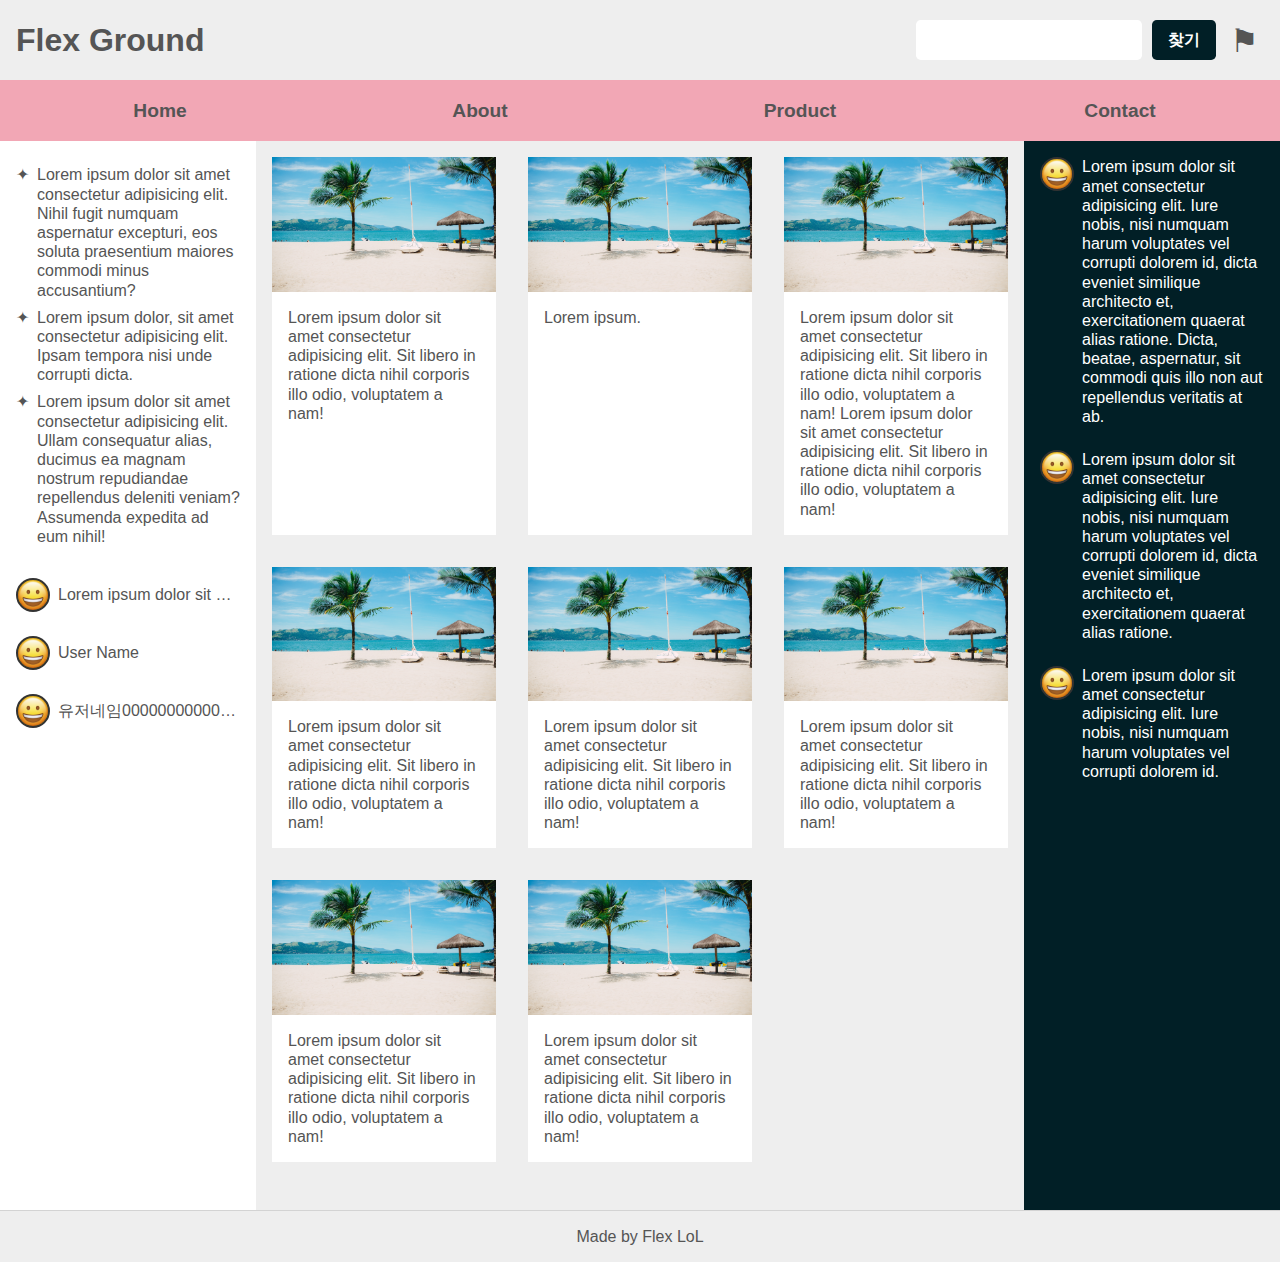
<file: Flex/flex_website.html>
<!DOCTYPE html>
<html lang="ko">
<head>
	<meta charset="UTF-8">
	<meta name="viewport" content="width=device-width, initial-scale=1.0">
	<meta http-equiv="X-UA-Compatible" content="ie=edge">
	<title>Flex Website</title>
	<link rel="stylesheet" href="default.css">
	<link rel="stylesheet" href="style.css">
</head>
<body>
	<div class="page">
		<!-- header -->
		<header class="header">
			<h1 class="website-title">Flex Ground</h1>
			<div class="search_box">
        <input type="search">
        <button type="button" class="btn_search">찾기</button>
      </div>
		</header>

		<!-- menu -->
		<ul class="menu">
			<li class="menu-item">
				<a href="#" class="menu-link">Home</a>
			</li>
			<li class="menu-item">
				<a href="#" class="menu-link">About</a>
			</li>
			<li class="menu-item">
				<a href="#" class="menu-link">Product</a>
			</li>
			<li class="menu-item">
				<a href="#" class="menu-link">Contact</a>
			</li>
		</ul>

		<!-- primary -->
		<section class="primary">
			<ul class="card-list">
				<li class="card-item">
					<figure class="card-image"></figure>
					<div class="card-desc">
						Lorem ipsum dolor sit amet consectetur adipisicing elit. Sit libero in ratione dicta nihil corporis illo odio, voluptatem a nam!
					</div>
				</li>
				<li class="card-item">
					<figure class="card-image"></figure>
					<div class="card-desc">
						Lorem ipsum.
					</div>
				</li>
				<li class="card-item">
					<figure class="card-image"></figure>
					<div class="card-desc">
						Lorem ipsum dolor sit amet consectetur adipisicing elit. Sit libero in ratione dicta nihil corporis illo odio, voluptatem a nam! Lorem ipsum dolor sit amet consectetur adipisicing elit. Sit libero in ratione dicta nihil corporis illo odio, voluptatem a nam!
					</div>
				</li>
				<li class="card-item">
					<figure class="card-image"></figure>
					<div class="card-desc">
						Lorem ipsum dolor sit amet consectetur adipisicing elit. Sit libero in ratione dicta nihil corporis illo odio, voluptatem a nam!
					</div>
				</li>
				<li class="card-item">
					<figure class="card-image"></figure>
					<div class="card-desc">
						Lorem ipsum dolor sit amet consectetur adipisicing elit. Sit libero in ratione dicta nihil corporis illo odio, voluptatem a nam!
					</div>
				</li>
				<li class="card-item">
					<figure class="card-image"></figure>
					<div class="card-desc">
						Lorem ipsum dolor sit amet consectetur adipisicing elit. Sit libero in ratione dicta nihil corporis illo odio, voluptatem a nam!
					</div>
				</li>
				<li class="card-item">
					<figure class="card-image"></figure>
					<div class="card-desc">
						Lorem ipsum dolor sit amet consectetur adipisicing elit. Sit libero in ratione dicta nihil corporis illo odio, voluptatem a nam!
					</div>
				</li>
				<li class="card-item">
					<figure class="card-image"></figure>
					<div class="card-desc">
						Lorem ipsum dolor sit amet consectetur adipisicing elit. Sit libero in ratione dicta nihil corporis illo odio, voluptatem a nam!
					</div>
				</li>
			</ul>
		</section>

		<!-- secondary-a -->
		<aside class="secondary secondary-a">
			<ul class="info-list">
				<li class="info-list-item">
					Lorem ipsum dolor sit amet consectetur adipisicing elit. Nihil fugit numquam aspernatur excepturi, eos soluta praesentium maiores commodi minus accusantium?
				</li>
				<li class="info-list-item">
					Lorem ipsum dolor, sit amet consectetur adipisicing elit. Ipsam tempora nisi unde corrupti dicta.
				</li>
				<li class="info-list-item">
					Lorem ipsum dolor sit amet consectetur adipisicing elit. Ullam consequatur alias, ducimus ea magnam nostrum repudiandae repellendus deleniti veniam? Assumenda expedita ad eum nihil!
				</li>
			</ul>

			<ul class="user-list friend-list">
				<li class="user-item friend-item">
					<figure class="user-photo"></figure>
					<span class="user-name">Lorem ipsum dolor sit amet consectetur adipisicing elit. Quaerat, voluptas.</span>
				</li>
				<li class="user-item friend-item">
					<figure class="user-photo"></figure>
					<span class="user-name">User Name</span>
				</li>
				<li class="user-item friend-item">
					<figure class="user-photo"></figure>
					<span class="user-name">유저네임00000000000000000</span>
				</li>
			</ul>
		</aside>

		<!-- secondary-b -->
		<aside class="secondary secondary-b">
			<ul class="user-list message-list">
				<li class="user-item message-item">
					<figure class="user-photo"></figure>
					<p class="message-content">
						Lorem ipsum dolor sit amet consectetur adipisicing elit. Iure nobis, nisi numquam harum voluptates vel corrupti dolorem id, dicta eveniet similique architecto et, exercitationem quaerat alias ratione. Dicta, beatae, aspernatur, sit commodi quis illo non aut repellendus veritatis at ab.
					</p>
				</li>
				<li class="user-item message-item">
					<figure class="user-photo"></figure>
					<p class="message-content">
						Lorem ipsum dolor sit amet consectetur adipisicing elit. Iure nobis, nisi numquam harum voluptates vel corrupti dolorem id, dicta eveniet similique architecto et, exercitationem quaerat alias ratione.
					</p>
				</li>
				<li class="user-item message-item">
					<figure class="user-photo"></figure>
					<p class="message-content">
						Lorem ipsum dolor sit amet consectetur adipisicing elit. Iure nobis, nisi numquam harum voluptates vel corrupti dolorem id.
					</p>
				</li>
			</ul>
		</aside>

		<!-- footer -->
		<footer class="footer">
			Made by Flex LoL
		</footer>
	</div>

	<input type="checkbox" id="modal-switch">
	<label for="modal-switch">
		<span>modal 열고 닫기</span>
	</label>
	
	<div class="modal">
		<div class="dialog">
			Lorem ipsum dolor sit amet consectetur adipisicing elit. Atque exercitationem odio, modi laboriosam a perspiciatis est delectus quisquam obcaecati vel eos natus ipsam quasi reprehenderit nihil eligendi quam aliquid! Totam vitae quis, obcaecati quos, ut aut eveniet architecto sed harum ea deleniti itaque saepe unde nulla?
		</div>
	</div>

</body>
</html>
</file>
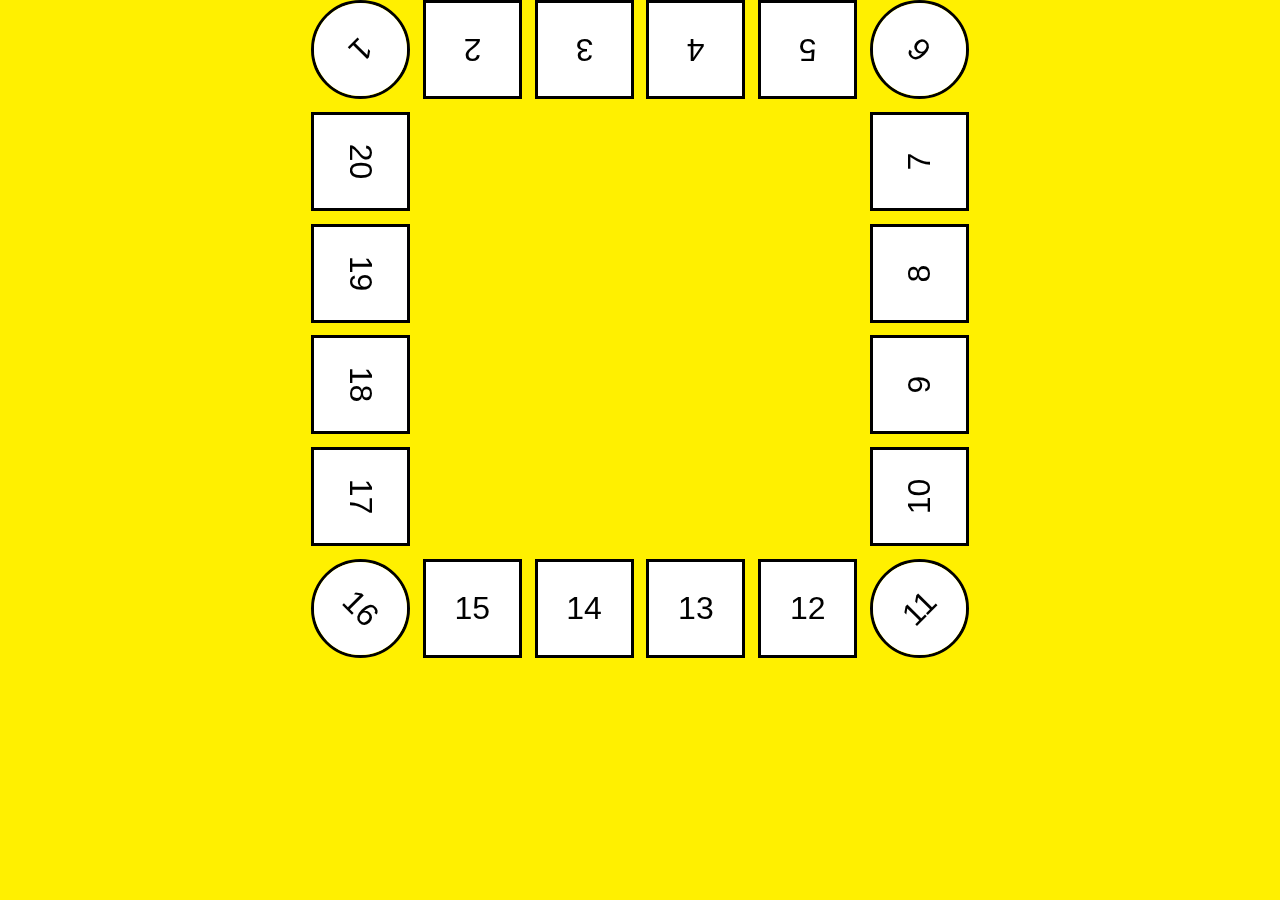
<file: Grid/grid_boardgame.html>
<!DOCTYPE html>
<html>
<head>
	<meta charset="UTF-8">
	<meta name="viewport" content="width=device-width, initial-scale=1.0">
	<meta http-equiv="X-UA-Compatible" content="ie=edge">
	<title>Board Game</title>
	<link rel="stylesheet" href="css/default.css">
	<style>
		@keyframes starting {
			from {
				transform: rotateX(0deg) rotateZ(0deg);
			}
			to {
				transform: rotateX(60deg) rotateZ(240deg);
			}
		}
		@keyframes dongdong {
			from {
				transform: translateZ(30px) rotateX(-90deg) scaleY(0.7);
			}
			to {
				transform: translateZ(60px) rotateX(-90deg);
			}
		}
		body {
			display: flex;
			align-items: center;
			justify-content: center;
			perspective: 1000px;
			color: black;
			background: #fff000;
		}
		.game {
			display: grid;
			grid-template-rows: repeat(6, 11vmin);
			grid-template-columns: repeat(6, 11vmin);
			gap: 1vw;
			transform: rotateX(0deg) rotateZ(0deg);
			transform-style: preserve-3d;
			animation: starting 2s 0.5s forwards;
		}
		.tile {
			position: relative;
			border: 3px solid black;
			font-size: 2rem;
			transform-style: preserve-3d;
		}
		.tile label {
			display: flex;
			align-items: center;
			justify-content: center;
			width: 100%;
			height: 100%;
			background: #fff;
			transform-style: preserve-3d;
			cursor: pointer;
		}
		.tile label:hover {
			color: white;
			background: dodgerblue;
		}
		.tile input {
			position: absolute;
			opacity: 0;
		}
		.tile input:checked + label {
			color: white;
			background: crimson;
		}
		.tile input:checked + label:before {
			content: '';
			position: absolute;
			display: block;
			width: 100px;
			height: 100px;
			background: url(images/ilbuni.png) no-repeat center;
			background-size: contain;
			border-radius: 50%;
			animation: dongdong 0.22s infinite alternate;
		}
		.tile:nth-child(1) { grid-row: 1; grid-column: 1; transform: rotate(135deg); border-radius: 50%; }
		.tile:nth-child(2) { grid-row: 1; transform: rotate(180deg); }
		.tile:nth-child(3) { grid-row: 1; transform: rotate(180deg); }
		.tile:nth-child(4) { grid-row: 1; transform: rotate(180deg); }
		.tile:nth-child(5) { grid-row: 1; transform: rotate(180deg); }
		.tile:nth-child(6) { grid-row: 1; transform: rotate(225deg); border-radius: 50%; }
		.tile:nth-child(7) { grid-row: 2; grid-column: 6; transform: rotate(270deg); }
		.tile:nth-child(8) { grid-row: 3; grid-column: 6; transform: rotate(270deg); }
		.tile:nth-child(9) { grid-row: 4; grid-column: 6; transform: rotate(270deg); }
		.tile:nth-child(10) { grid-row: 5; grid-column: 6; transform: rotate(270deg); }
		.tile:nth-child(11) { grid-row: 6; grid-column: 6; transform: rotate(315deg); border-radius: 50%; }
		.tile:nth-child(12) { grid-row: 6; grid-column: 5; }
		.tile:nth-child(13) { grid-row: 6; grid-column: 4; }
		.tile:nth-child(14) { grid-row: 6; grid-column: 3; }
		.tile:nth-child(15) { grid-row: 6; grid-column: 2; }
		.tile:nth-child(16) { grid-row: 6; grid-column: 1; transform: rotate(45deg); border-radius: 50%; }
		.tile:nth-child(17) { grid-row: 5; transform: rotate(90deg); }
		.tile:nth-child(18) { grid-row: 4; transform: rotate(90deg); }
		.tile:nth-child(19) { grid-row: 3; transform: rotate(90deg); }
		.tile:nth-child(20) { grid-row: 2; transform: rotate(90deg); }

		.tile:nth-child(1) label,
		.tile:nth-child(6) label,
		.tile:nth-child(11) label,
		.tile:nth-child(16) label {
			border-radius: 50%;
		}
	</style>
</head>
<body>
	<div class="game">
		<div class="tile">
			<input type="radio" name="tile" id="tile1">
			<label for="tile1">1</label>
		</div>
		<div class="tile">
			<input type="radio" name="tile" id="tile2">
			<label for="tile2">2</label>
		</div>
		<div class="tile">
			<input type="radio" name="tile" id="tile3">
			<label for="tile3">3</label>
		</div>
		<div class="tile">
			<input type="radio" name="tile" id="tile4">
			<label for="tile4">4</label>
		</div>
		<div class="tile">
			<input type="radio" name="tile" id="tile5">
			<label for="tile5">5</label>
		</div>
		<div class="tile">
			<input type="radio" name="tile" id="tile6">
			<label for="tile6">6</label>
		</div>
		<div class="tile">
			<input type="radio" name="tile" id="tile7">
			<label for="tile7">7</label>
		</div>
		<div class="tile">
			<input type="radio" name="tile" id="tile8">
			<label for="tile8">8</label>
		</div>
		<div class="tile">
			<input type="radio" name="tile" id="tile9">
			<label for="tile9">9</label>
		</div>
		<div class="tile">
			<input type="radio" name="tile" id="tile10">
			<label for="tile10">10</label>
		</div>
		<div class="tile">
			<input type="radio" name="tile" id="tile11">
			<label for="tile11">11</label>
		</div>
		<div class="tile">
			<input type="radio" name="tile" id="tile12">
			<label for="tile12">12</label>
		</div>
		<div class="tile">
			<input type="radio" name="tile" id="tile13">
			<label for="tile13">13</label>
		</div>
		<div class="tile">
			<input type="radio" name="tile" id="tile14">
			<label for="tile14">14</label>
		</div>
		<div class="tile">
			<input type="radio" name="tile" id="tile15">
			<label for="tile15">15</label>
		</div>
		<div class="tile">
			<input type="radio" name="tile" id="tile16">
			<label for="tile16">16</label>
		</div>
		<div class="tile">
			<input type="radio" name="tile" id="tile17">
			<label for="tile17">17</label>
		</div>
		<div class="tile">
			<input type="radio" name="tile" id="tile18">
			<label for="tile18">18</label>
		</div>
		<div class="tile">
			<input type="radio" name="tile" id="tile19">
			<label for="tile19">19</label>
		</div>
		<div class="tile">
			<input type="radio" name="tile" id="tile20">
			<label for="tile20">20</label>
		</div>
	</div>
</body>
</html>
</file>
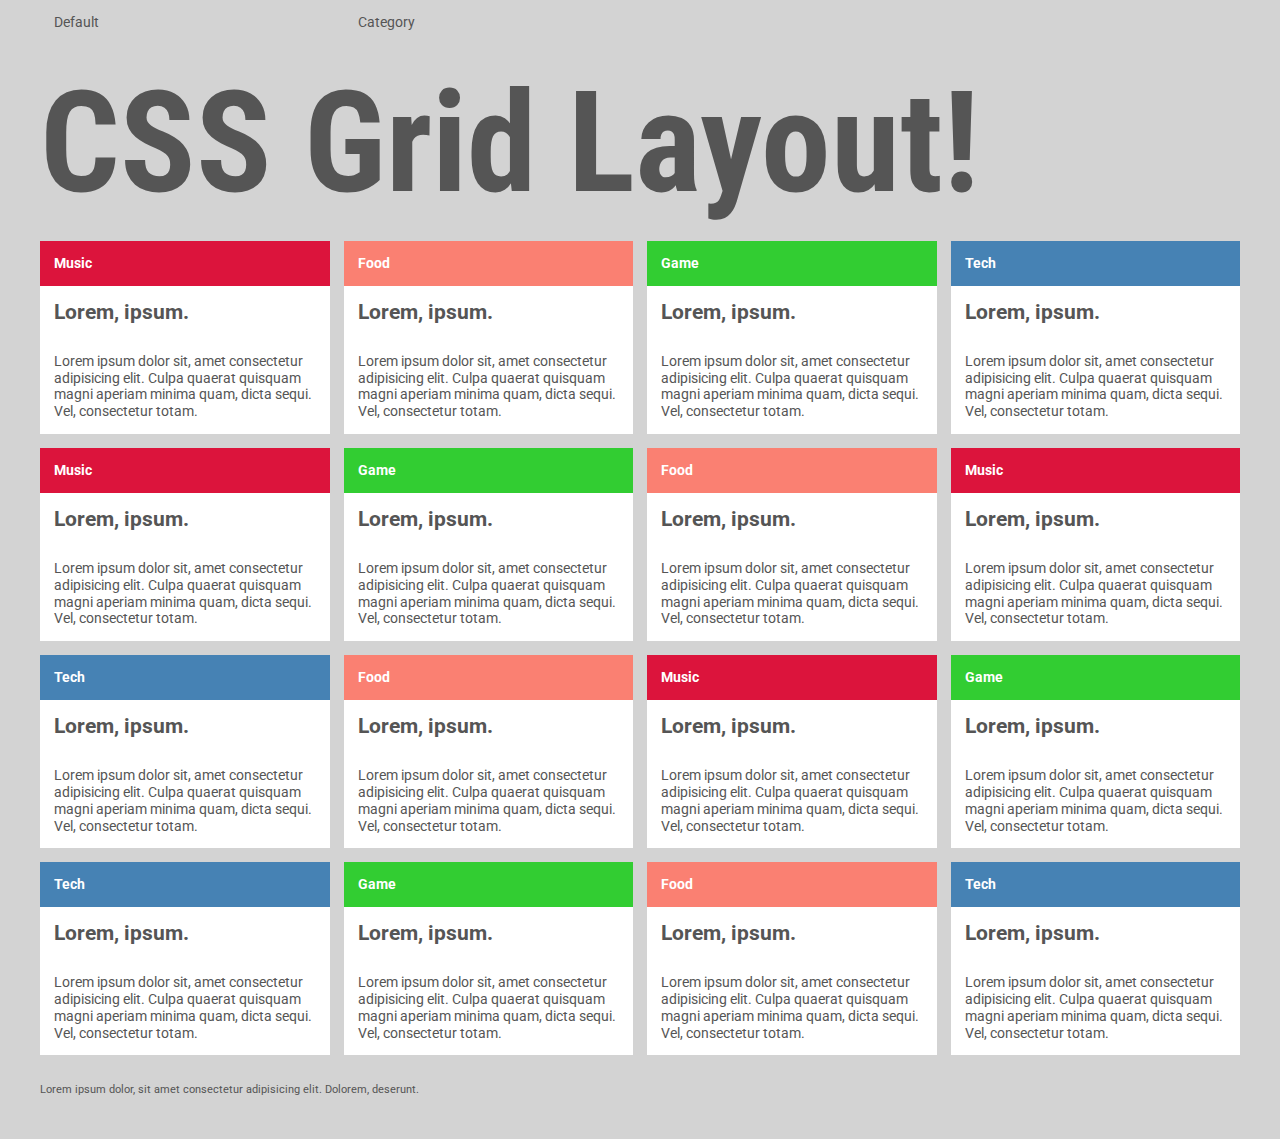
<file: Grid/grid_category.html>
<!DOCTYPE html>
<html>
  <head>
    <meta charset="UTF-8">
    <meta name="viewport" content="width=device-width, initial-scale=1.0">
    <meta http-equiv="X-UA-Compatible" content="ie=edge">
    <title>CSS Grid</title>
    <link href="https://fonts.googleapis.com/css?family=Noto+Sans+KR|Roboto|Roboto+Condensed&display=swap" rel="stylesheet">
    <link rel="stylesheet" href="css/default.css">
    <style>
      html {
        font-size: 14px;
        font-family: Roboto, 'Noto Sans KR', sans-serif;
        -moz-osx-font-smoothing: grayscale;
        text-rendering: optimizeLegibility !important;
      }
      body {
        background: lightgray;
      }
      img {
        max-width: 100%;
        height: auto;
      }
      .grid-container {
        display: grid;
        grid-template-columns: repeat(4, 1fr);
        grid-gap: 1rem;
        max-width: 1200px;
        margin: 0 auto;
      }
      .page-header {
        grid-column: 1/5;
      }
      .page-footer {
        grid-column: 1/5;
        padding: 1rem 0 3rem;
        font-size: 0.8rem;
      }
      .site-title {
        font-size: 10rem;
        font-family: 'Roboto Condensed';
      }
      .cate-sect {
        background: white;
      }
      .cate-name {
        padding: 1rem;
        font-weight: bold;
        color: white;
      }
      .cate-music .cate-name { background: crimson; }
      .cate-game .cate-name { background: limegreen; }
      .cate-food .cate-name { background: salmon; }
      .cate-tech .cate-name { background: steelblue; }
      .cate-sect-cont {
        padding: 1rem;
      }
      .cate-sect-title {
        padding: 1rem;
      }
      input[name='sort-control'] {
        position: absolute;
        left: -1000rem;
      }
      .sort-label {
        padding: 1rem;
        cursor: pointer;
      }
      :checked + .sort-label {
        color: white;
        background: black;
      }
      #radio-sort-category:checked ~ .cate-music {
        grid-row: 3/4;
      }
      #radio-sort-category:checked ~ .cate-food {
        grid-row: 4/5;
      }
      #radio-sort-category:checked ~ .cate-game {
        grid-row: 5/6;
      }
      #radio-sort-category:checked ~ .cate-tech {
        grid-row: 6/7;
      }
    </style>
  </head>
  <body>
    <article class="grid-container">
      <input type="radio" name="sort-control" value="default" id="radio-sort-default">
      <label class="sort-label" for="radio-sort-default">Default</label>
      <input type="radio" name="sort-control" value="category" id="radio-sort-category">
      <label class="sort-label" for="radio-sort-category">Category</label>

      <header class="page-header">
        <h1 class="site-title">CSS Grid Layout!</h1>
      </header>

      <section class="cate-sect cate-music">
        <header class="cate-sect-header">
          <div class="cate-name">Music</div>
          <h2 class="cate-sect-title">Lorem, ipsum.</h2>
        </header>
        <p class="cate-sect-cont">Lorem ipsum dolor sit, amet consectetur adipisicing elit. Culpa quaerat quisquam magni aperiam minima quam, dicta sequi. Vel, consectetur totam.</p>
      </section>

      <section class="cate-sect cate-food">
        <header class="cate-sect-header">
          <div class="cate-name">Food</div>
          <h2 class="cate-sect-title">Lorem, ipsum.</h2>
        </header>
        <p class="cate-sect-cont">Lorem ipsum dolor sit, amet consectetur adipisicing elit. Culpa quaerat quisquam magni aperiam minima quam, dicta sequi. Vel, consectetur totam.</p>
      </section>

      <section class="cate-sect cate-game">
        <header class="cate-sect-header">
          <div class="cate-name">Game</div>
          <h2 class="cate-sect-title">Lorem, ipsum.</h2>
        </header>
        <p class="cate-sect-cont">Lorem ipsum dolor sit, amet consectetur adipisicing elit. Culpa quaerat quisquam magni aperiam minima quam, dicta sequi. Vel, consectetur totam.</p>
      </section>

      <section class="cate-sect cate-tech">
        <header class="cate-sect-header">
          <div class="cate-name">Tech</div>
          <h2 class="cate-sect-title">Lorem, ipsum.</h2>
        </header>
        <p class="cate-sect-cont">Lorem ipsum dolor sit, amet consectetur adipisicing elit. Culpa quaerat quisquam magni aperiam minima quam, dicta sequi. Vel, consectetur totam.</p>
      </section>

      <section class="cate-sect cate-music">
        <header class="cate-sect-header">
          <div class="cate-name">Music</div>
          <h2 class="cate-sect-title">Lorem, ipsum.</h2>
        </header>
        <p class="cate-sect-cont">Lorem ipsum dolor sit, amet consectetur adipisicing elit. Culpa quaerat quisquam magni aperiam minima quam, dicta sequi. Vel, consectetur totam.</p>
      </section>

      <section class="cate-sect cate-game">
        <header class="cate-sect-header">
          <div class="cate-name">Game</div>
          <h2 class="cate-sect-title">Lorem, ipsum.</h2>
        </header>
        <p class="cate-sect-cont">Lorem ipsum dolor sit, amet consectetur adipisicing elit. Culpa quaerat quisquam magni aperiam minima quam, dicta sequi. Vel, consectetur totam.</p>
      </section>

      <section class="cate-sect cate-food">
        <header class="cate-sect-header">
          <div class="cate-name">Food</div>
          <h2 class="cate-sect-title">Lorem, ipsum.</h2>
        </header>
        <p class="cate-sect-cont">Lorem ipsum dolor sit, amet consectetur adipisicing elit. Culpa quaerat quisquam magni aperiam minima quam, dicta sequi. Vel, consectetur totam.</p>
      </section>

      <section class="cate-sect cate-music">
        <header class="cate-sect-header">
          <div class="cate-name">Music</div>
          <h2 class="cate-sect-title">Lorem, ipsum.</h2>
        </header>
        <p class="cate-sect-cont">Lorem ipsum dolor sit, amet consectetur adipisicing elit. Culpa quaerat quisquam magni aperiam minima quam, dicta sequi. Vel, consectetur totam.</p>
      </section>

      <section class="cate-sect cate-tech">
        <header class="cate-sect-header">
          <div class="cate-name">Tech</div>
          <h2 class="cate-sect-title">Lorem, ipsum.</h2>
        </header>
        <p class="cate-sect-cont">Lorem ipsum dolor sit, amet consectetur adipisicing elit. Culpa quaerat quisquam magni aperiam minima quam, dicta sequi. Vel, consectetur totam.</p>
      </section>

      <section class="cate-sect cate-food">
        <header class="cate-sect-header">
          <div class="cate-name">Food</div>
          <h2 class="cate-sect-title">Lorem, ipsum.</h2>
        </header>
        <p class="cate-sect-cont">Lorem ipsum dolor sit, amet consectetur adipisicing elit. Culpa quaerat quisquam magni aperiam minima quam, dicta sequi. Vel, consectetur totam.</p>
      </section>

      <section class="cate-sect cate-music">
        <header class="cate-sect-header">
          <div class="cate-name">Music</div>
          <h2 class="cate-sect-title">Lorem, ipsum.</h2>
        </header>
        <p class="cate-sect-cont">Lorem ipsum dolor sit, amet consectetur adipisicing elit. Culpa quaerat quisquam magni aperiam minima quam, dicta sequi. Vel, consectetur totam.</p>
      </section>

      <section class="cate-sect cate-game">
        <header class="cate-sect-header">
          <div class="cate-name">Game</div>
          <h2 class="cate-sect-title">Lorem, ipsum.</h2>
        </header>
        <p class="cate-sect-cont">Lorem ipsum dolor sit, amet consectetur adipisicing elit. Culpa quaerat quisquam magni aperiam minima quam, dicta sequi. Vel, consectetur totam.</p>
      </section>

      <section class="cate-sect cate-tech">
        <header class="cate-sect-header">
          <div class="cate-name">Tech</div>
          <h2 class="cate-sect-title">Lorem, ipsum.</h2>
        </header>
        <p class="cate-sect-cont">Lorem ipsum dolor sit, amet consectetur adipisicing elit. Culpa quaerat quisquam magni aperiam minima quam, dicta sequi. Vel, consectetur totam.</p>
      </section>

      <section class="cate-sect cate-game">
        <header class="cate-sect-header">
          <div class="cate-name">Game</div>
          <h2 class="cate-sect-title">Lorem, ipsum.</h2>
        </header>
        <p class="cate-sect-cont">Lorem ipsum dolor sit, amet consectetur adipisicing elit. Culpa quaerat quisquam magni aperiam minima quam, dicta sequi. Vel, consectetur totam.</p>
      </section>

      <section class="cate-sect cate-food">
        <header class="cate-sect-header">
          <div class="cate-name">Food</div>
          <h2 class="cate-sect-title">Lorem, ipsum.</h2>
        </header>
        <p class="cate-sect-cont">Lorem ipsum dolor sit, amet consectetur adipisicing elit. Culpa quaerat quisquam magni aperiam minima quam, dicta sequi. Vel, consectetur totam.</p>
      </section>

      <section class="cate-sect cate-tech">
        <header class="cate-sect-header">
          <div class="cate-name">Tech</div>
          <h2 class="cate-sect-title">Lorem, ipsum.</h2>
        </header>
        <p class="cate-sect-cont">Lorem ipsum dolor sit, amet consectetur adipisicing elit. Culpa quaerat quisquam magni aperiam minima quam, dicta sequi. Vel, consectetur totam.</p>
      </section>

      <footer class="page-footer">
        Lorem ipsum dolor, sit amet consectetur adipisicing elit. Dolorem, deserunt.
      </footer>
    </article>
  </body>
</html>
</file>
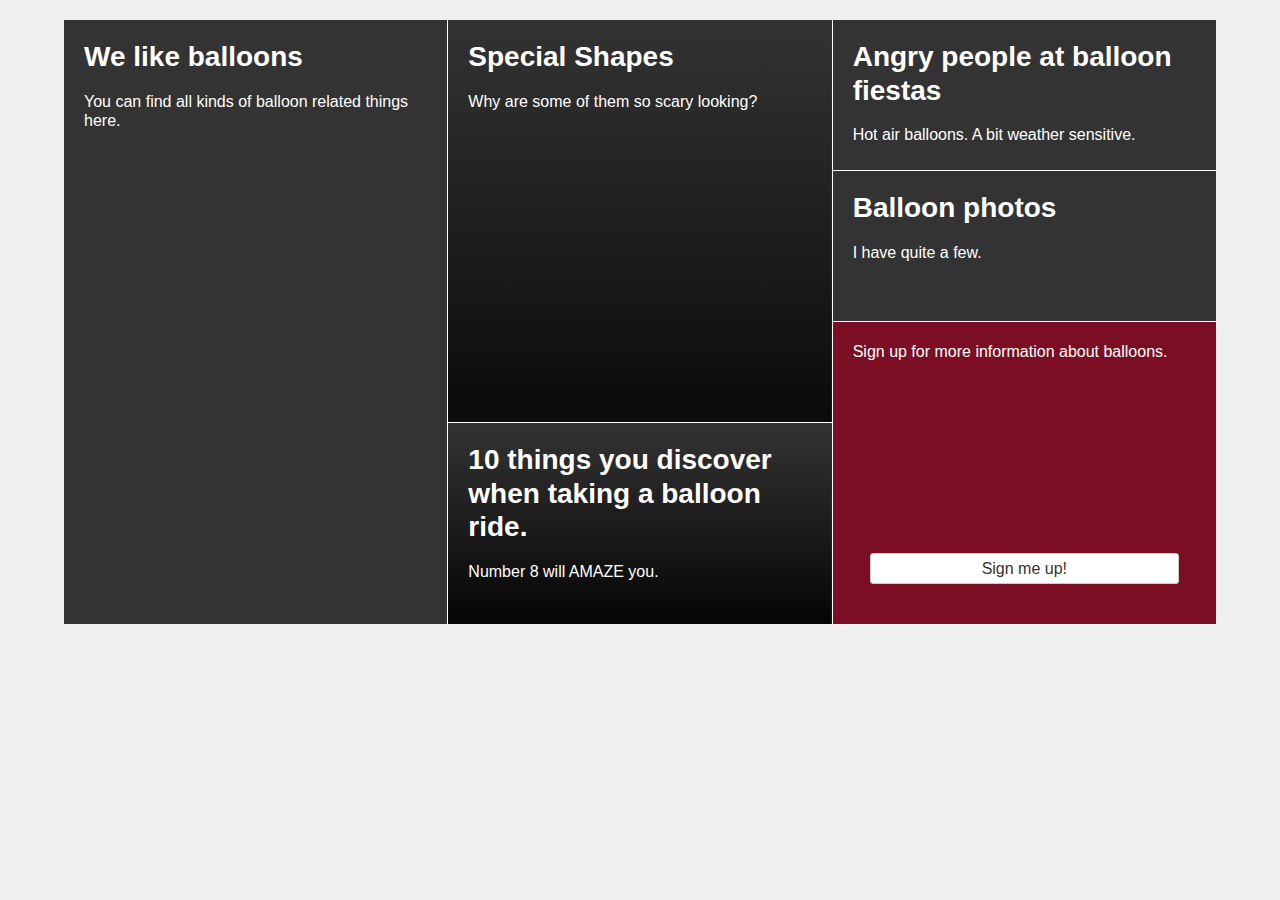
<file: Grid/grid_design.html>
<!DOCTYPE html>
<html lang="ko">
  <head>
    <meta charset="UTF-8">
    <meta http-equiv="X-UA-Compatible" content="IE=edge">
    <meta name="viewport" content="width=device-width, initial-scale=1.0">
    <link rel="stylesheet" href="css/default.css">
    <link rel="stylesheet" href="css/design_style.css">
    <title>Grid Gallery</title>
  </head>
  <body>
    <div class="wrapper">
      <div class="home-hero">
        <div class="feature">
          <h3>We like balloons</h3>
          <p>You can find all kinds of balloon related things here.</p>
        </div>
        <div class="special">
          <h3>Special Shapes</h3>
          <p>Why are some of them so scary looking?</p>
        </div>
        <div class="amazing">
          <h3>10 things you discover when taking a balloon ride.</h3>
          <p>Number 8 will AMAZE you.</p>
        </div>
        <div class="news">
          <h3>Angry people at balloon fiestas</h3>
          <p>Hot air balloons. A bit weather sensitive. </p>
        </div>
        <div class="photos">
          <h3>Balloon photos</h3>
          <p>I have quite a few.</p>
        </div>
        <div class="join">
          <p>Sign up for more information about balloons. </p>
          <a class="btn_join" href="#">Sign me up!</a>
        </div>
      </div>
    </div>
  </body>
</html>
</file>
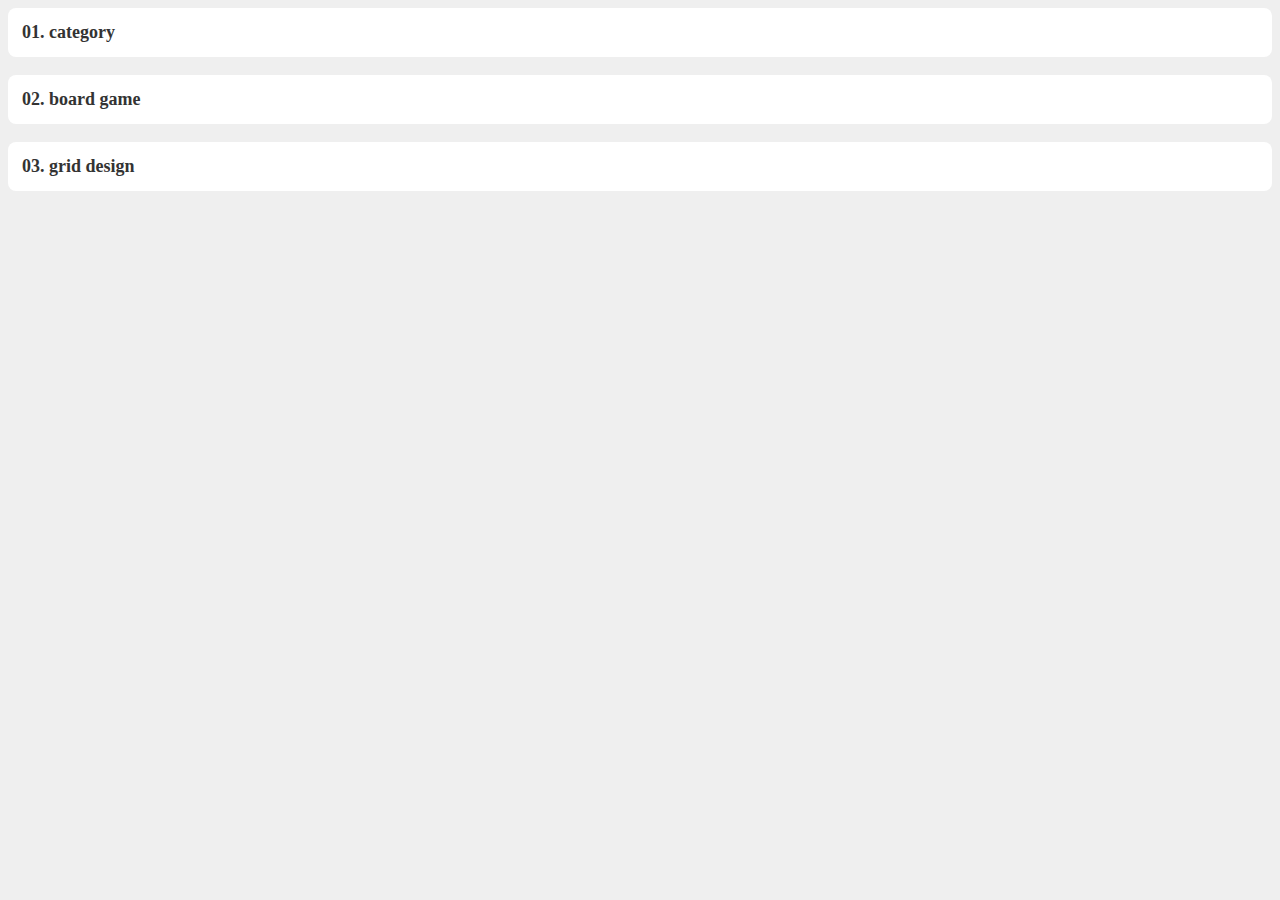
<file: Grid/ui_index.html>
<!DOCTYPE html>
<html lang="ko">
<head>
  <meta charset="UTF-8">
  <meta http-equiv="X-UA-Compatible" content="IE=edge">
  <meta name="viewport" content="width=device-width, initial-scale=1.0">
  <title>Grid Index</title>
  <style>
    body {
      background-color: #efefef;
    }

    a {
      display: block;
      padding: 14px;
      margin-bottom: 18px;
      border-radius: 8px;
      background-color: #fff;
      color: #333;
      font-size: 18px;
      font-weight: bold;
      text-decoration: none;
    }

    a:hover {
      background-color: #333;
      color: #fff;
    }
  </style>
</head>
<body>
  <a href="grid_category.html">01. category</a>
  <a href="grid_boardgame.html">02. board game</a>
  <a href="grid_design.html">03. grid design</a>
</body>
</html>
</file>
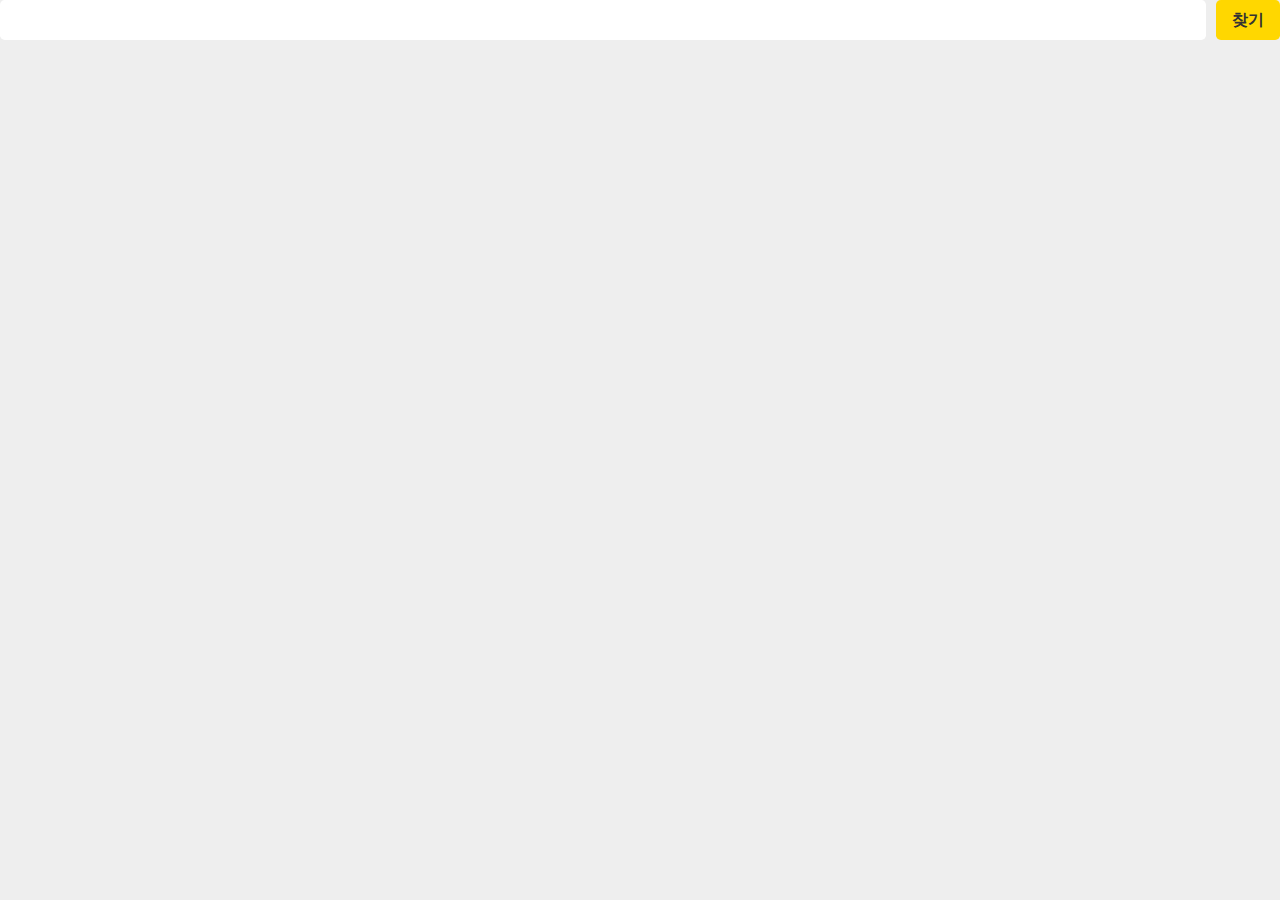
<file: Flex/Flex_UI/02_search.html>
<!DOCTYPE html>
<html lang="ko">
<head>
	<meta charset="UTF-8">
	<meta name="viewport" content="width=device-width, initial-scale=1.0">
	<meta http-equiv="X-UA-Compatible" content="ie=edge">
	<title>CSS Flex</title>
	<link rel="stylesheet" href="../default.css">
  <link rel="stylesheet" href="ui.css">
</head>
<body>
  <div class="search-box">
    <input type="search">
    <a href="#" class="btn-search">찾기</a>
  </div>
</body>
</html>
</file>
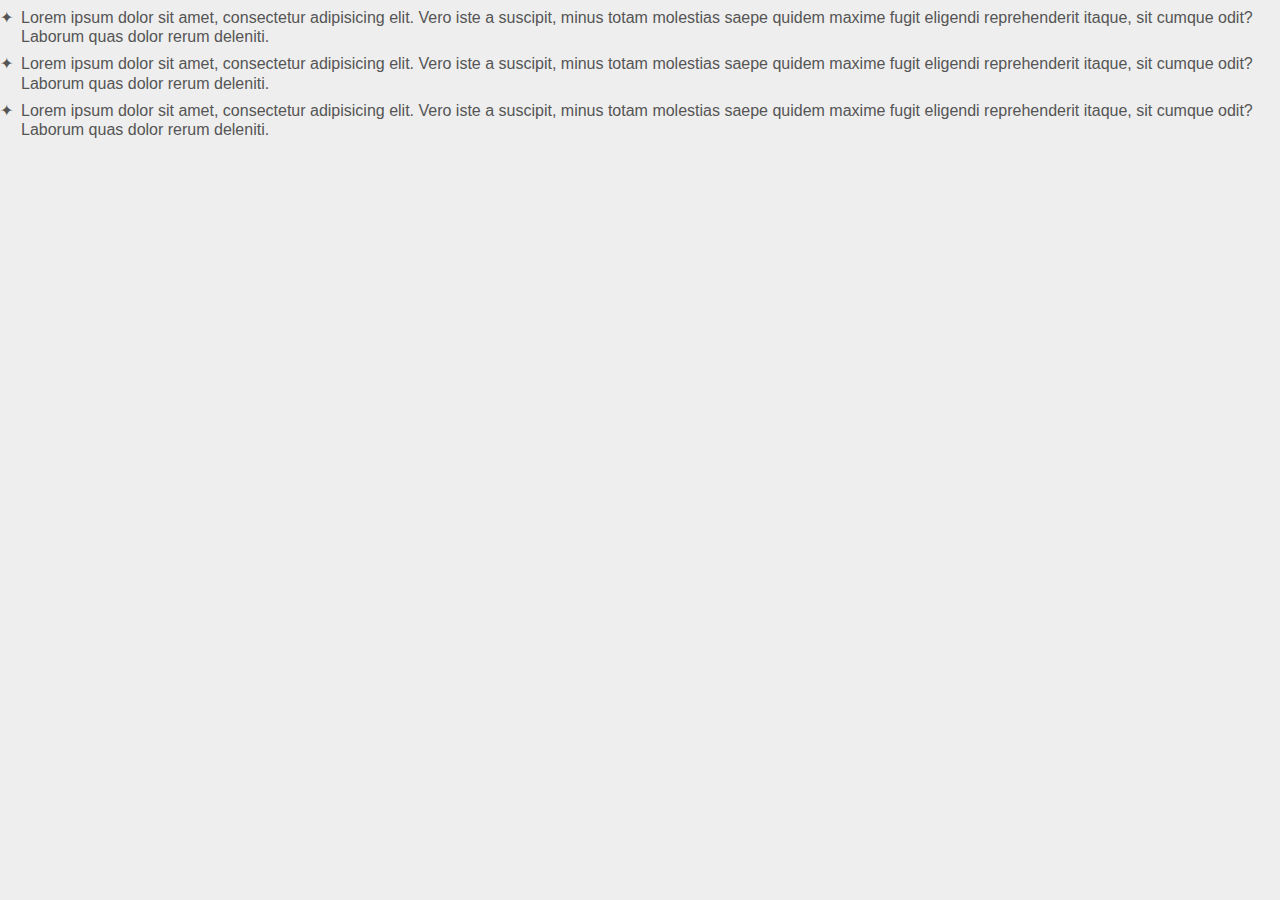
<file: Flex/Flex_UI/03_bullet_list.html>
<!DOCTYPE html>
<html lang="ko">
<head>
	<meta charset="UTF-8">
	<meta name="viewport" content="width=device-width, initial-scale=1.0">
	<meta http-equiv="X-UA-Compatible" content="ie=edge">
	<title>CSS Flex</title>
	<link rel="stylesheet" href="../default.css">
  <link rel="stylesheet" href="ui.css">
</head>
<body>
  <ul class="info-list">
    <li class="list-item">
      <p>
        Lorem ipsum dolor sit amet, consectetur adipisicing elit. Vero iste a suscipit, minus totam molestias saepe quidem maxime fugit eligendi reprehenderit itaque, sit cumque odit? Laborum quas dolor rerum deleniti.
      </p>
    </li>
    <li class="list-item">
      <p>
        Lorem ipsum dolor sit amet, consectetur adipisicing elit. Vero iste a suscipit, minus totam molestias saepe quidem maxime fugit eligendi reprehenderit itaque, sit cumque odit? Laborum quas dolor rerum deleniti.
      </p>
    </li>
    <li class="list-item">
      <p>
        Lorem ipsum dolor sit amet, consectetur adipisicing elit. Vero iste a suscipit, minus totam molestias saepe quidem maxime fugit eligendi reprehenderit itaque, sit cumque odit? Laborum quas dolor rerum deleniti.
      </p>
    </li>
  </ul>
</body>
</html>
</file>
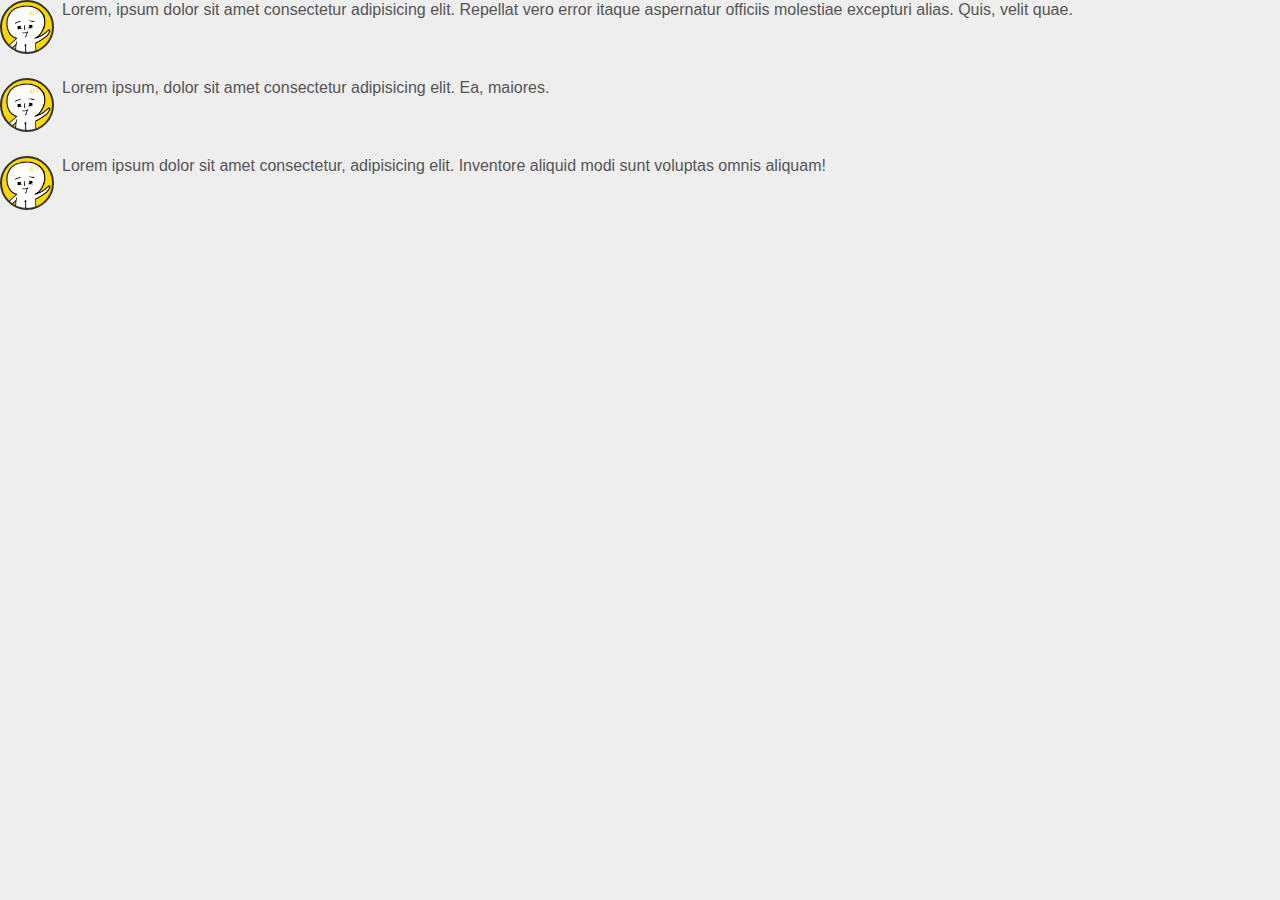
<file: Flex/Flex_UI/04_message_list.html>
<!DOCTYPE html>
<html lang="ko">
<head>
	<meta charset="UTF-8">
	<meta name="viewport" content="width=device-width, initial-scale=1.0">
	<meta http-equiv="X-UA-Compatible" content="ie=edge">
	<title>CSS Flex</title>
	<link rel="stylesheet" href="../default.css">
  <link rel="stylesheet" href="ui.css">
</head>
<body>
  <ul class="user-list message-list">
    <li class="user-item message-item">
      <figure class="user-photo"></figure>
      <p>Lorem, ipsum dolor sit amet consectetur adipisicing elit. Repellat vero error itaque aspernatur officiis molestiae excepturi alias. Quis, velit quae.</p>
    </li>
    <li class="user-item message-item">
      <figure class="user-photo"></figure>
      <p>Lorem ipsum, dolor sit amet consectetur adipisicing elit. Ea, maiores.</p>
    </li>
    <li class="user-item message-item">
      <figure class="user-photo"></figure>
      <p>Lorem ipsum dolor sit amet consectetur, adipisicing elit. Inventore aliquid modi sunt voluptas omnis aliquam!</p>
    </li>
  </ul>
</body>
</html>
</file>
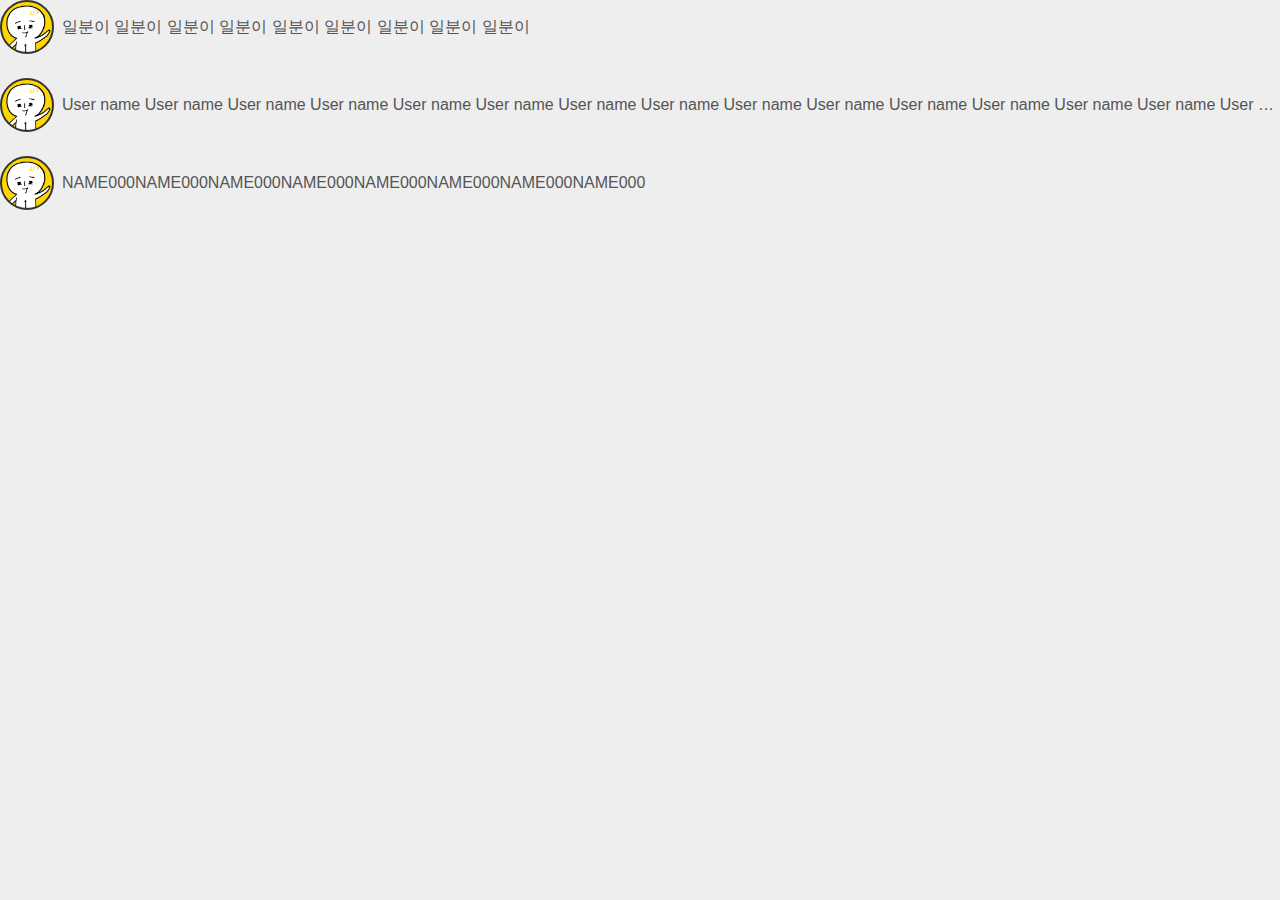
<file: Flex/Flex_UI/05_user_list.html>
<!DOCTYPE html>
<html lang="ko">
<head>
	<meta charset="UTF-8">
	<meta name="viewport" content="width=device-width, initial-scale=1.0">
	<meta http-equiv="X-UA-Compatible" content="ie=edge">
	<title>CSS Flex</title>
	<link rel="stylesheet" href="../default.css">
  <link rel="stylesheet" href="ui.css">
</head>
<body>
  <ul class="user-list friend-list">
    <li class="user-item friend-item">
      <figure class="user-photo"></figure>
      <span class="user-name">일분이 일분이 일분이 일분이 일분이 일분이 일분이 일분이 일분이 </span>
    </li>
    <li class="user-item friend-item">
      <figure class="user-photo"></figure>
      <span class="user-name">User name User name User name User name User name User name User name User name User name User name User name User name User name User name User name User name User name User name </span>
    </li>
    <li class="user-item friend-item">
      <figure class="user-photo"></figure>
      <span class="user-name">NAME000NAME000NAME000NAME000NAME000NAME000NAME000NAME000</span>
    </li>
  </ul>
</body>
</html>
</file>
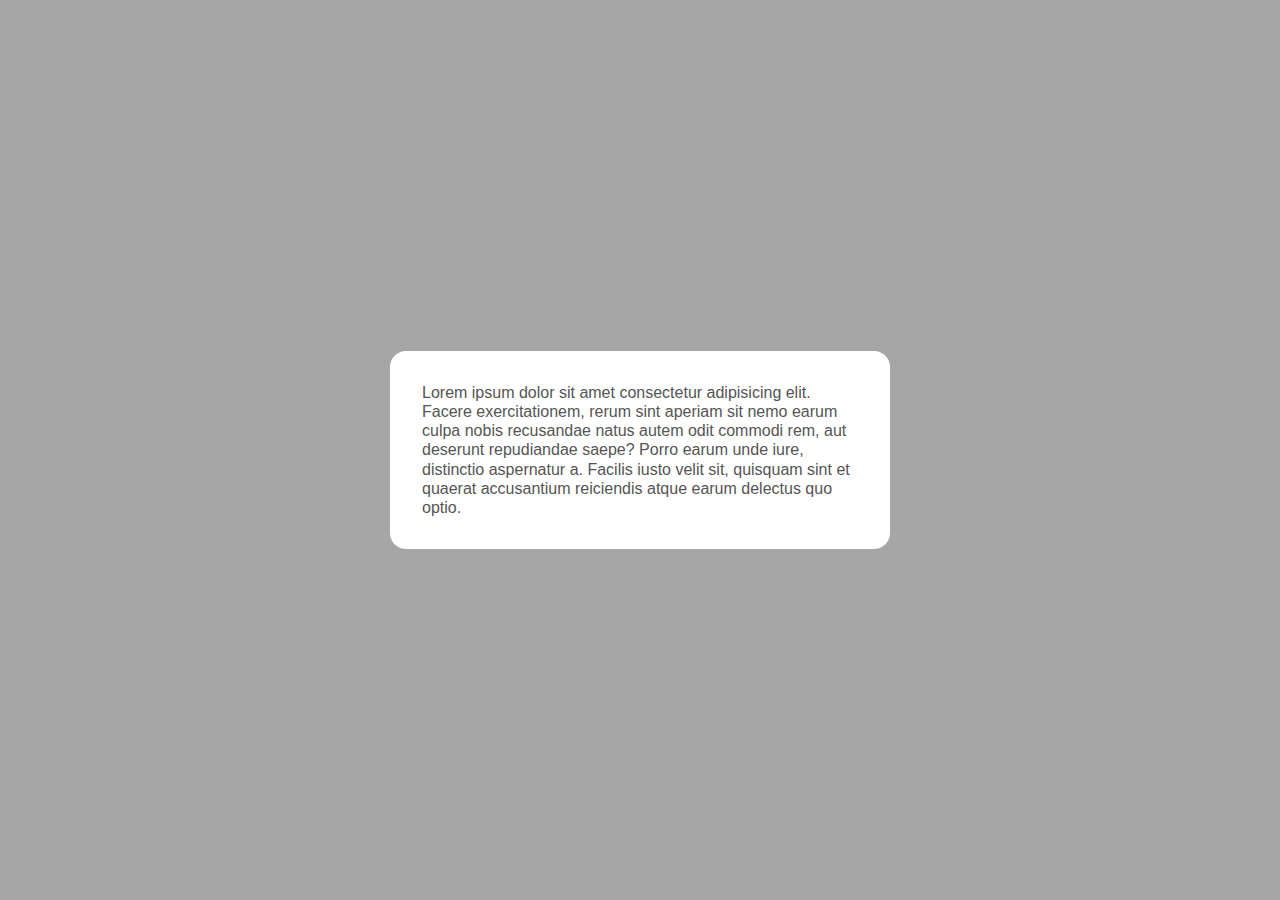
<file: Flex/Flex_UI/06_modal.html>
<!DOCTYPE html>
<html lang="ko">
<head>
	<meta charset="UTF-8">
	<meta name="viewport" content="width=device-width, initial-scale=1.0">
	<meta http-equiv="X-UA-Compatible" content="ie=edge">
	<title>CSS Flex</title>
	<link rel="stylesheet" href="../default.css">
  <link rel="stylesheet" href="ui.css">
</head>
<body>
  <div class="modal">
    <div class="dialog">
      Lorem ipsum dolor sit amet consectetur adipisicing elit. Facere exercitationem, rerum sint aperiam sit nemo earum culpa nobis recusandae natus autem odit commodi rem, aut deserunt repudiandae saepe? Porro earum unde iure, distinctio aspernatur a. Facilis iusto velit sit, quisquam sint et quaerat accusantium reiciendis atque earum delectus quo optio.
    </div>
  </div>
</body>
</html>
</file>
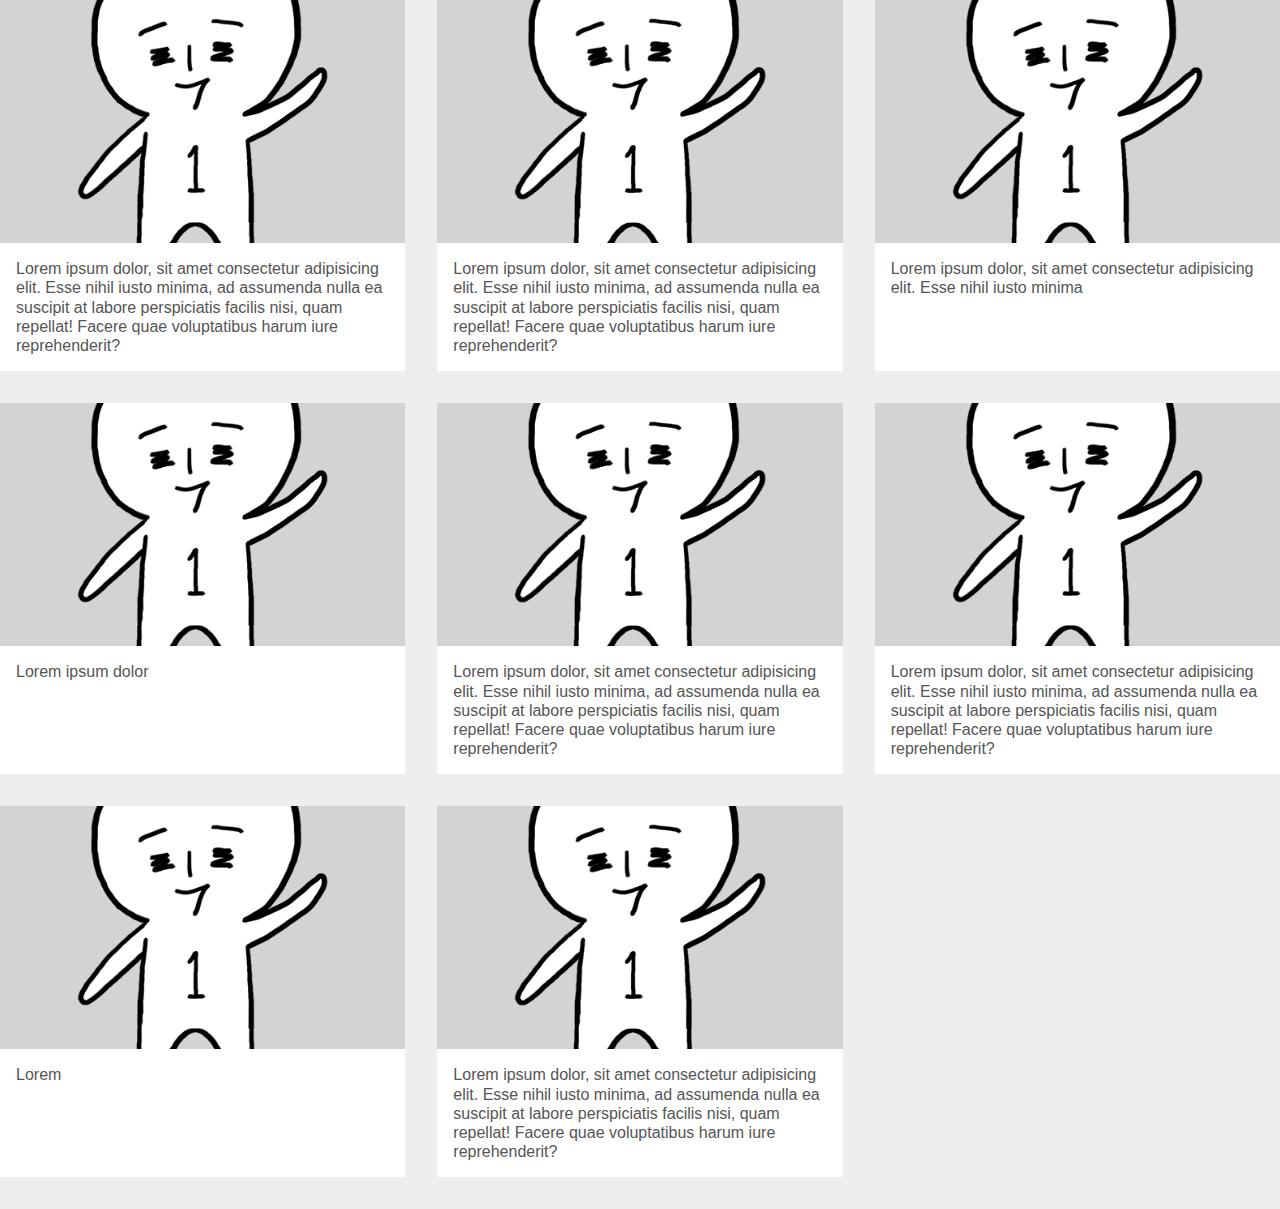
<file: Flex/Flex_UI/07_card_list.html>
<!DOCTYPE html>
<html lang="ko">
<head>
	<meta charset="UTF-8">
	<meta name="viewport" content="width=device-width, initial-scale=1.0">
	<meta http-equiv="X-UA-Compatible" content="ie=edge">
	<title>CSS Flex</title>
	<link rel="stylesheet" href="../default.css">
  <link rel="stylesheet" href="ui.css">
</head>
<body>
  <div class="card-container">
    <ul class="card-list">
      <li class="card-item">
        <figure class="card-image">
        </figure>
        <p class="card-desc">
          Lorem ipsum dolor, sit amet consectetur adipisicing elit. Esse nihil iusto minima, ad assumenda nulla ea suscipit at labore perspiciatis facilis nisi, quam repellat! Facere quae voluptatibus harum iure reprehenderit?
        </p>
      </li>
      <li class="card-item">
        <figure class="card-image">
        </figure>
        <p class="card-desc">
          Lorem ipsum dolor, sit amet consectetur adipisicing elit. Esse nihil iusto minima, ad assumenda nulla ea suscipit at labore perspiciatis facilis nisi, quam repellat! Facere quae voluptatibus harum iure reprehenderit?
        </p>
      </li>
      <li class="card-item">
        <figure class="card-image">
        </figure>
        <p class="card-desc">
          Lorem ipsum dolor, sit amet consectetur adipisicing elit. Esse nihil iusto minima
        </p>
      </li>
      <li class="card-item">
        <figure class="card-image">
        </figure>
        <p class="card-desc">
          Lorem ipsum dolor
        </p>
      </li>
      <li class="card-item">
        <figure class="card-image">
        </figure>
        <p class="card-desc">
          Lorem ipsum dolor, sit amet consectetur adipisicing elit. Esse nihil iusto minima, ad assumenda nulla ea suscipit at labore perspiciatis facilis nisi, quam repellat! Facere quae voluptatibus harum iure reprehenderit?
        </p>
      </li>
      <li class="card-item">
        <figure class="card-image">
        </figure>
        <p class="card-desc">
          Lorem ipsum dolor, sit amet consectetur adipisicing elit. Esse nihil iusto minima, ad assumenda nulla ea suscipit at labore perspiciatis facilis nisi, quam repellat! Facere quae voluptatibus harum iure reprehenderit?
        </p>
      </li>
      <li class="card-item">
        <figure class="card-image">
        </figure>
        <p class="card-desc">
          Lorem
        </p>
      </li>
      <li class="card-item">
        <figure class="card-image">
        </figure>
        <p class="card-desc">
          Lorem ipsum dolor, sit amet consectetur adipisicing elit. Esse nihil iusto minima, ad assumenda nulla ea suscipit at labore perspiciatis facilis nisi, quam repellat! Facere quae voluptatibus harum iure reprehenderit?
        </p>
      </li>
    </ul>
  </div>
</body>
</html>
</file>
<file: Flex/default.css>
html {
	font-family: 'Apple SD Gothic Neo', Roboto, 'Noto Sans KR', NanumGothic, 'Malgun Gothic', sans-serif;
	color: #555;
	line-height: 1.2;
	word-wrap: break-word;
}
body {
	background: #eee;
	-webkit-font-smoothing: antialiased;
}
html, body, div, span, applet, object, iframe,
h1, h2, h3, h4, h5, h6, p, blockquote, pre,
a, abbr, acronym, address, big, cite, code,
del, dfn, em, img, ins, kbd, q, s, samp,
small, strike, strong, sub, sup, tt, var,
b, u, i, center,
dl, dt, dd, ol, ul, li,
fieldset, form, label, legend,
table, caption, tbody, tfoot, thead, tr, th, td,
article, aside, canvas, details, embed,
figure, figcaption, footer, header, hgroup,
menu, nav, output, ruby, section, summary,
time, mark, audio, video {
	margin: 0;
	padding: 0;
	border: 0;
}
article, aside, details, figcaption, figure, footer, header, hgroup, menu, nav, section {
	display: block;
}
div, span, article, section, header, footer, aside, p, ul, li, fieldset, legend, label, a, nav, form {
	box-sizing: border-box;
	/* content-box */
}
ol, ul, li {
	list-style: none;
}
table {
	border-collapse: collapse;
	border-spacing: 0;
}
img {
	max-width: 100%;
	height: auto;
	border: 0;
}
a {
	display: inline-block;
}
button {
	border: 0;
	background: transparent;
	cursor: pointer;
}

.flex-container {
	/* padding: 10px; */
	background: lightgray;
}
.flex-item {
	padding: 10px;
	border: 3px solid rgb(50,50,40);
	color: white;
	background: mediumseagreen;
}
</file>
<file: Flex/style.css>
@charset "utf-8";

/* header */
.header	{
	display: flex;
	align-items: center;
	height: 80px;
	padding: 0 1rem;
}

/* search */
.search_box {
	display: flex;
	width: 300px;
	height: 40px;
	max-width: 60%;
	margin-left: auto;
	margin-right: 3rem;
}
.search_box input[type="search"] {
	flex: 1;
	min-width: 0;
	margin-right: 10px;
	border: 0;
	border-radius: 0.3em;
	font-size: 1rem;
}
.search_box .btn_search {
  display: flex;
  justify-content: center;
  align-items: center;
  width: 4em;
  font-size: 1rem;
  font-weight: bold;
  border-radius: 0.3em;
  text-decoration: none;
  text-align: center;
  color: #fff;
  background-color: #011F26;
}

/* menu */
.menu {
	display: flex;
}
.menu .menu-item {
	width: 25%;
	background: #F2A7B5;
	transition: 0.5s;
}
.menu .menu-item:hover {
	width: 35%;
	background: crimson;
}
.menu .menu-item .menu-link {
	display: block;
	padding: 1em;
	font-size: 1.2rem;
	font-weight: bold;
	color: #555;
	text-decoration: none;
	text-align: center;
}
.menu .menu-item .menu-link:hover {
	color: white;
}

.primary {
	padding: 1rem;
}

/* card list */
.card-item {
	display: flex;
	flex-direction: column;
	margin-bottom: 2rem;
}
.card-image {
	height: 0;
	padding-bottom: 60%;
  background: lightgray no-repeat url('images/ocean.jpg') 50% 50%;
	background-size: cover;
}
.card-desc {
	flex: 1 1 auto;
	padding: 1em;
	background: white;
}

.secondary {
	padding: 1rem;
}

/* list */
.info-list {
	margin-bottom: 2rem;
}
.info-list-item {
	display: flex;
	margin: 0.5em 0;
}
.info-list-item:before {
	content: "✦";
	margin-right: 0.5em;
}

.secondary-a {
	background: white;
}

/* friend list */
.friend-item {
	align-items: center;
}
.user-name {
	overflow: hidden;
	text-overflow: ellipsis;
	white-space: nowrap;
}

.secondary-b {
	color: white;
	background: #011F26;
}

/* message */
.user-list {
	margin-bottom: 2rem;
}
.user-item {
	display: flex;
	margin-bottom: 1.5em;
}
.user-photo {
	flex-shrink: 0;
	width: 30px;
	height: 30px;
	margin-right: 0.5em;
	border: 2px solid #333;
	border-radius: 50%;
  background: gold url('images/profile.png') no-repeat 50% 0;
	background-size: cover;
}

.footer {
	padding: 1rem;
	border-top: 1px solid lightgray;
	text-align: center;
}

.modal {
	display: none;
	justify-content: center;
	align-items: center;
	position: fixed;
	top: 80px;
	right: 0;
	bottom: 0;
	left: 0;
	background: rgba(0, 0, 0, 0.3);
}
#modal-switch:checked ~ .modal {
	display: flex;
}
label[for="modal-switch"] {
	display: flex;
	align-items: center;
	justify-content: center;
	position: absolute;
	top: 1.3rem;
	right: 1rem;
	width: 40px;
	height: 40px;
	cursor: pointer;
}
label[for="modal-switch"]:before {
	content: "⚑";
	font-size: 2rem;
	cursor: pointer;
}
#modal-switch:checked ~ label[for="modal-switch"]:before {
	color: dodgerblue;
}
#modal-switch,
label[for="modal-switch"] span {
	overflow: hidden;
	position: absolute;
	top: 0;
	width: 1px;
	height: 1px;
	opacity: 0;
}

.dialog {
	width: 50vw;
  max-width: 500px;
	padding: 2em;
	border-radius: 1em;
	background: white;
}

@media (min-width: 600px) {
	.card-list {
		display: flex;
		flex-wrap: wrap;
		margin: 0 -1rem;
	}
	.card-item {
		width: 50%;
		padding: 0 1rem;
	}
}

@media (min-width: 1024px) {
	.page {
		display: flex;
		flex-wrap: wrap;
	}
	.header {
		width: 100%;
	}
	.menu {
		width: 100%;
	}
	.primary {
		order: 2;
		width: 60%;
	}
	.secondary {
		width: 20%;
	}
	.secondary-a {
		order: 1;
	}
	.secondary-b {
		order: 3;
	}
	.footer {
		order: 4;
		width: 100%;
	}
}

@media (min-width: 1200px) {
	.card-item {
		width: 33.33333%;
	}
}

@media (min-width: 1400px) {
	.primary {
		width: calc(100% - 600px);
	}
	.secondary {
		width: 300px;
	}
}
</file>
<file: Grid/css/default.css>
html {
	font-family: 'Apple SD Gothic Neo', Roboto, 'Noto Sans KR', NanumGothic, 'Malgun Gothic', sans-serif;
	color: #555;
	line-height: 1.2;
	word-wrap: break-word;
}
body {
	background: #eee;
	-webkit-font-smoothing: antialiased;
}
html, body, div, span, applet, object, iframe,
h1, h2, h3, h4, h5, h6, p, blockquote, pre,
a, abbr, acronym, address, big, cite, code,
del, dfn, em, img, ins, kbd, q, s, samp,
small, strike, strong, sub, sup, tt, var,
b, u, i, center,
dl, dt, dd, ol, ul, li,
fieldset, form, label, legend,
table, caption, tbody, tfoot, thead, tr, th, td,
article, aside, canvas, details, embed,
figure, figcaption, footer, header, hgroup,
menu, nav, output, ruby, section, summary,
time, mark, audio, video {
	margin: 0;
	padding: 0;
	border: 0;
}
article, aside, details, figcaption, figure, footer, header, hgroup, menu, nav, section {
	display: block;
}
div, span, article, section, header, footer, aside, p, ul, li, fieldset, legend, label, a, nav, form {
	box-sizing: border-box;
	/* content-box */
}
ol, ul, li {
	list-style: none;
}
table {
	border-collapse: collapse;
	border-spacing: 0;
}
img {
	max-width: 100%;
	height: auto;
	border: 0;
}
a {
	display: inline-block;
}
button {
	border: 0;
	background: transparent;
	cursor: pointer;
}

.flex-container {
	/* padding: 10px; */
	background: lightgray;
}
.flex-item {
	padding: 10px;
	border: 3px solid rgb(50,50,40);
	color: white;
	background: mediumseagreen;
}
</file>
<file: Grid/css/design_style.css>
@charset "utf-8";

body {
  background-color: #efefef;
}

.wrapper {
  width: 90%;
  min-width: 940px;
  margin: 20px auto;
  background-color: #fff;
}

.home-hero {
  display: grid;
  gap: 1px;
  grid-auto-rows: minmax(150px, auto);
}

.home-hero h3 {
  margin-bottom: 18px;
  font-size: 28px;
}

.home-hero > * {
  padding: 20px;
  background: #333 no-repeat 50% 50%;
  background-size: cover;
  color: #fff;
}

.feature {
  background-image: url(https://s3-us-west-2.amazonaws.com/s.cdpn.io/12005/hero-demo1.jpg);
}

.photos {
  background-image: url(https://s3-us-west-2.amazonaws.com/s.cdpn.io/12005/hero-demo2.jpg);
}

.news {
  background-image: url(https://s3-us-west-2.amazonaws.com/s.cdpn.io/12005/hero-demo3.jpg);
}

.special {
  background-image: linear-gradient(rgba(0,0,0,0), rgba(0,0,0,0.8)),url(https://s3-us-west-2.amazonaws.com/s.cdpn.io/12005/hero-demo5.jpg);
  display: flex;
  flex-direction: column;
}

.amazing {
  background-image: linear-gradient(rgba(0,0,0,0), rgba(0,0,0,0.9)), url(https://s3-us-west-2.amazonaws.com/s.cdpn.io/12005/hero-demo4.jpg); 
  display: flex;
  flex-direction: column;
}

.join {
  background-color: rgb(123,14,34);
  color: #fff;
  display: flex;
  flex-direction: column;
}

.btn_join:link {
  border: 1px solid #ccc;
  border-radius: 3px;
  text-decoration: none;
  background-color: #fff;
  color: #333;
  display: block;
  padding: 5px;
  margin: auto auto 20px;
  width: 90%;
  text-align: center;
}

@media (min-width: 550px) {
  .home-hero {
    grid-template-columns: 1fr 1fr;
  }

  .feature {
    grid-column: 1/3;
    grid-row: 1/3;
  }

  .special {
    grid-column: 1;
    grid-row: 3/6;
  }

  .amazing {
    grid-column: 1;
    grid-row: 6;
  }

  .join {
    grid-column: 2;
    grid-row: 5/7;
  }
}

@media (min-width: 1000px) {
  .home-hero {
    grid-template-columns: 1fr 1fr 1fr;
    grid-template-rows: minmax(150px, auto) minmax(150px, auto);
    grid-auto-rows: minmax(100px, auto);
  }

  .feature {
    grid-column: 1;
    grid-row: 1/6;
  }

  .special {
    grid-column: 2;
    grid-row: 1/4;
  }

  .amazing {
    grid-column: 2;
    grid-row: 4/6;
  }

  .join {
    grid-column: 3;
    grid-row: 3/6;
  }
}
</file>
<file: Flex/Flex_UI/ui.css>
@charset "utf-8";
/* menu */
.menu {
	display: flex;
}
.menu .menu-item {
	width: 25%;
	background: gold;
	transition: 0.5s;
}
.menu .menu-item:hover {
	width: 35%;
	background: crimson;
}
.menu .menu-item .menu-link {
	display: block;
	padding: 1em;
	font-size: 1.2rem;
	font-weight: bold;
	color: #555;
	text-decoration: none;
	text-align: center;
}
.menu .menu-item .menu-link:hover {
	color: white;
}

/* search */
.search-box {
	display: flex;
	height: 40px;
}
.search-box input[type="search"] {
	flex: 1;
	min-width: 0;
	margin-right: 10px;
	border: 0;
	border-radius: 0.3em;
	font-size: 1rem;
}
.search-box .btn-search {
  display: flex;
  justify-content: center;
  align-items: center;
  width: 4em;
  font-size: 1rem;
  font-weight: bold;
  border-radius: 0.3em;
  text-decoration: none;
  text-align: center;
  color: #333;
  background-color: gold;
}

/* bullet_list */
.info-list {
	margin-bottom: 2rem;
}
.info-list .list-item {
	display: flex;
	margin: 0.5em 0;
}
.info-list .list-item:before {
	content: "✦";
	margin-right: 0.5em;
}

/* message */
.user-list {
	margin-bottom: 2rem;
}
.user-item {
	display: flex;
	margin-bottom: 1.5em;
}
.user-photo {
	flex-shrink: 0;
	width: 50px;
	height: 50px;
	margin-right: 0.5em;
	border: 2px solid #333;
	border-radius: 50%;
  background: gold url('../images/ilbuni.png') no-repeat 50% 0;
	background-size: 150%;
}

/* friend list */
.friend-item {
	align-items: center;
}
.user-name {
	overflow: hidden;
	text-overflow: ellipsis;
	white-space: nowrap;
}

/* modal */
.modal {
	display: flex;
	justify-content: center;
	align-items: center;
	position: fixed;
	top: 0;
	right: 0;
	bottom: 0;
	left: 0;
	background: rgba(0, 0, 0, 0.3);
}
.dialog {
	width: 50vw;
  max-width: 500px;
	padding: 2em;
	border-radius: 1em;
	background: white;
}

/* card list */
.card-item {
	display: flex;
	flex-direction: column;
	margin-bottom: 2rem;
}
.card-image {
	height: 0;
	padding-bottom: 60%;
  background: lightgray no-repeat url('../images/ilbuni.png') 50% 50%;
	background-size: cover;
}
.card-desc {
	flex: 1 1 auto;
	padding: 1em;
	background: white;
}

@media (min-width: 600px) {
  .card-container {
    overflow-x: hidden;
  }
	.card-list {
		display: flex;
		flex-wrap: wrap;
		margin: 0 -1rem;
	}
	.card-item {
		width: 50%;
		padding: 0 1rem;
	}
}

@media (min-width: 1200px) {
	.card-item {
		width: 33.33333%;
	}
}
</file>
